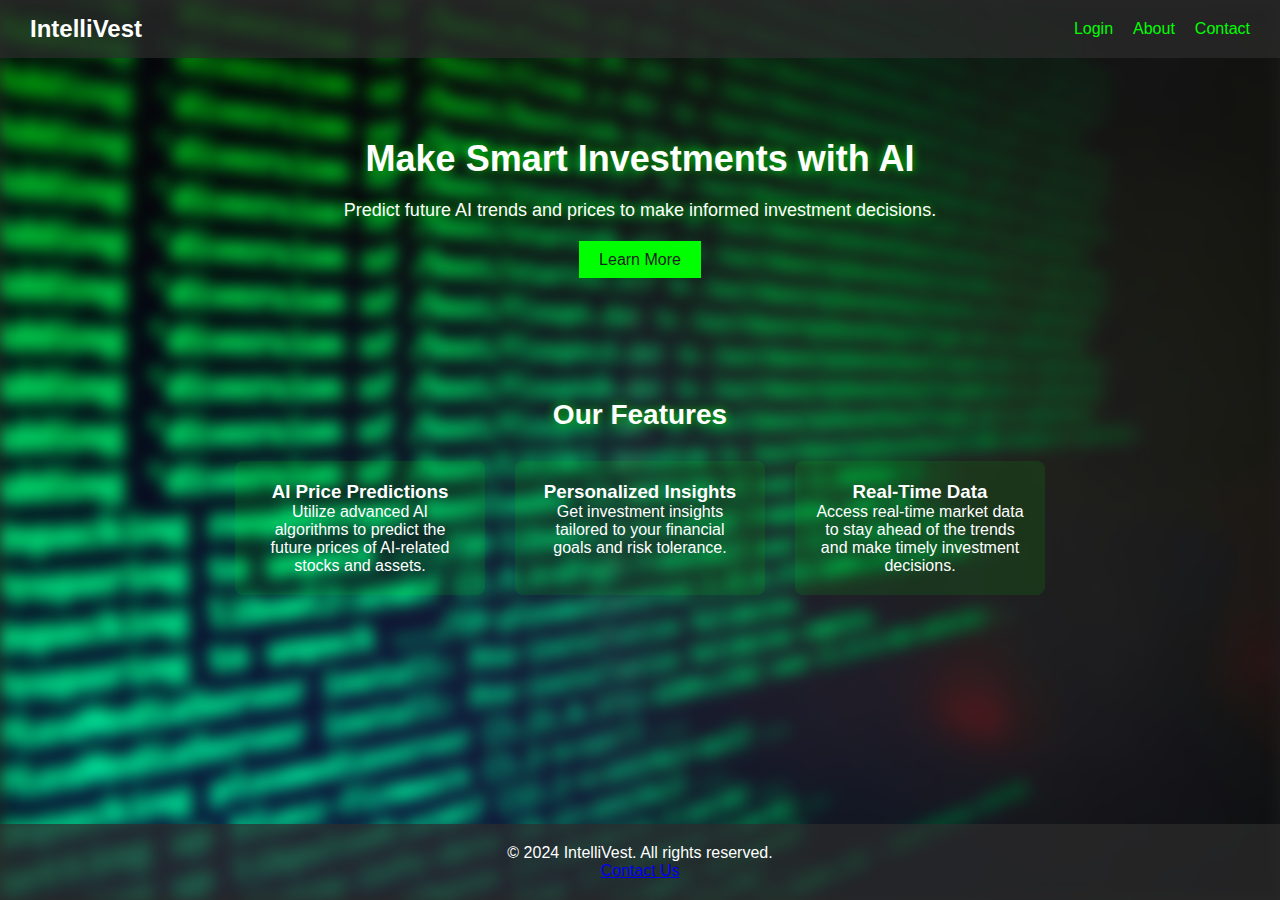
<file: index.html>
<!DOCTYPE html>
<html lang="en">
<head>
    <meta charset="UTF-8">
    <meta name="viewport" content="width=device-width, initial-scale=1.0">
    <title>IntelliVest - Smart Investment with AI</title>
    <link rel="stylesheet" href="styles.css">
</head>
<body>
    <header>
        <div class="logo">IntelliVest</div>
        <nav>
            <ul>
                <li><a href="Login.html">Login</a></li>
                <li><a href="about.html">About</a></li>
                <li><a href="contact.html">Contact</a></li>
            </ul>
        </nav>
    </header>

    <section class="hero">
        <div class="hero-text">
            <h1>Make Smart Investments with AI</h1>
            <p>Predict future AI trends and prices to make informed investment decisions.</p>
            <a href="about.html" class="cta-button">Learn More</a>
        </div>
    </section>

    <section class="features">
        <h2>Our Features</h2>
        <div class="feature-list">
            <div class="feature-item">
                <h3>AI Price Predictions</h3>
                <p>Utilize advanced AI algorithms to predict the future prices of AI-related stocks and assets.</p>
            </div>
            <div class="feature-item">
                <h3>Personalized Insights</h3>
                <p>Get investment insights tailored to your financial goals and risk tolerance.</p>
            </div>
            <div class="feature-item">
                <h3>Real-Time Data</h3>
                <p>Access real-time market data to stay ahead of the trends and make timely investment decisions.</p>
            </div>
        </div>
    </section>

    <footer>
        <p>&copy; 2024 IntelliVest. All rights reserved.</p>
        <p><a href="contact.html">Contact Us</a></p>
    </footer>
</body>
</html>
</file>
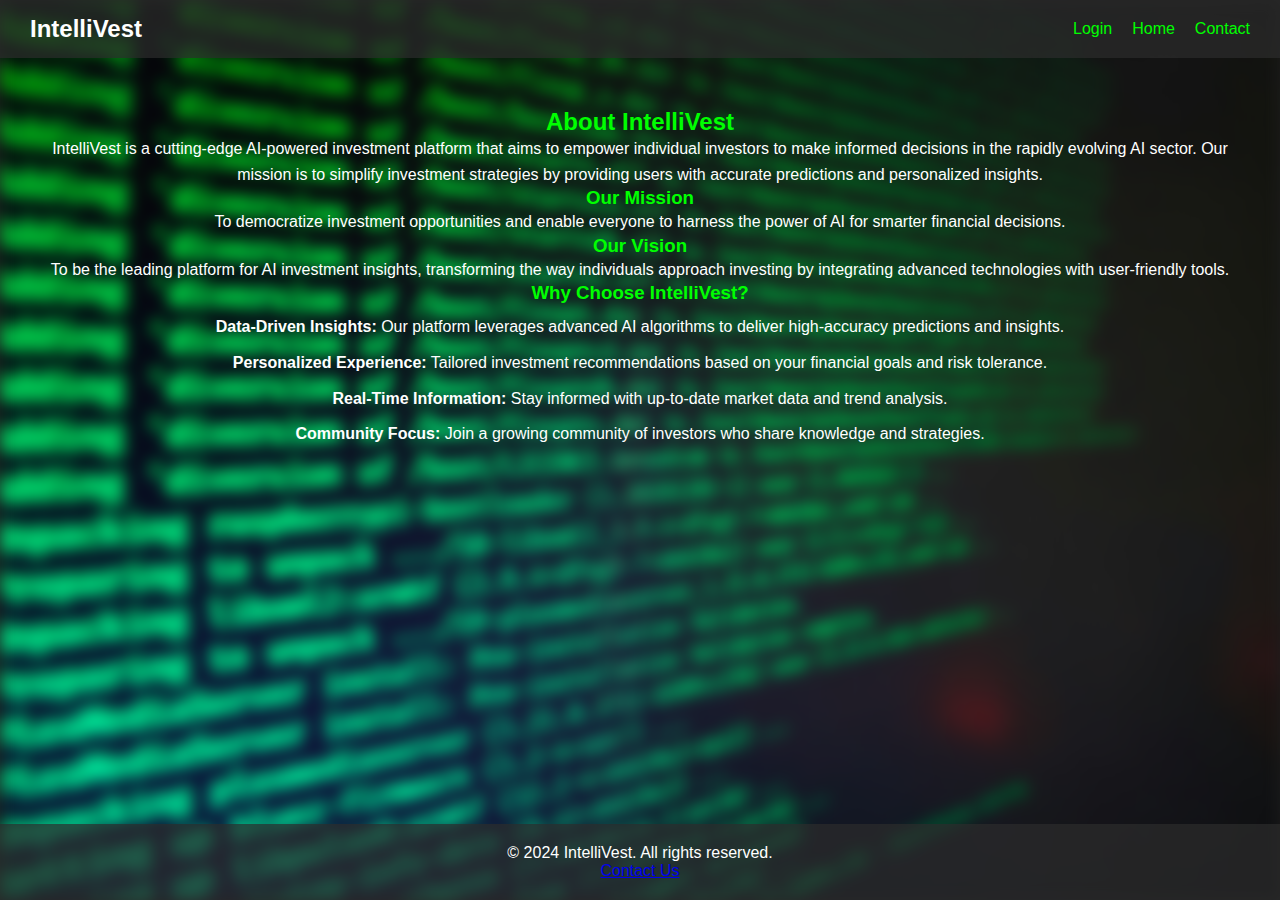
<file: about.html>
<!DOCTYPE html>
<html lang="en">
<head>
    <meta charset="UTF-8">
    <meta name="viewport" content="width=device-width, initial-scale=1.0">
    <title>IntelliVest - Smart Investment with AI</title>
    <link rel="stylesheet" href="styles.css">
</head>
<body>
    <header>
        <div class="logo">IntelliVest</div>
        <nav>
            <ul>
                <li><a href="Login.html">Login</a></li>
                <li><a href="index.html">Home</a></li>
                <li><a href="contact.html">Contact</a></li>
            </ul>
        </nav>
    </header>

    <section class="about">
        <h2>About IntelliVest</h2>
        <p>IntelliVest is a cutting-edge AI-powered investment platform that aims to empower individual investors to make informed decisions in the rapidly evolving AI sector. Our mission is to simplify investment strategies by providing users with accurate predictions and personalized insights.</p>

        <h3>Our Mission</h3>
        <p>To democratize investment opportunities and enable everyone to harness the power of AI for smarter financial decisions.</p>

        <h3>Our Vision</h3>
        <p>To be the leading platform for AI investment insights, transforming the way individuals approach investing by integrating advanced technologies with user-friendly tools.</p>

        <h3>Why Choose IntelliVest?</h3>
        <ul>
            <li><strong>Data-Driven Insights:</strong> Our platform leverages advanced AI algorithms to deliver high-accuracy predictions and insights.</li>
            <li><strong>Personalized Experience:</strong> Tailored investment recommendations based on your financial goals and risk tolerance.</li>
            <li><strong>Real-Time Information:</strong> Stay informed with up-to-date market data and trend analysis.</li>
            <li><strong>Community Focus:</strong> Join a growing community of investors who share knowledge and strategies.</li>
        </ul>
    </section>

    <footer>
        <p>&copy; 2024 IntelliVest. All rights reserved.</p>
        <p><a href="contact.html">Contact Us</a></p>
    </footer>
</body>
</html>
</file>
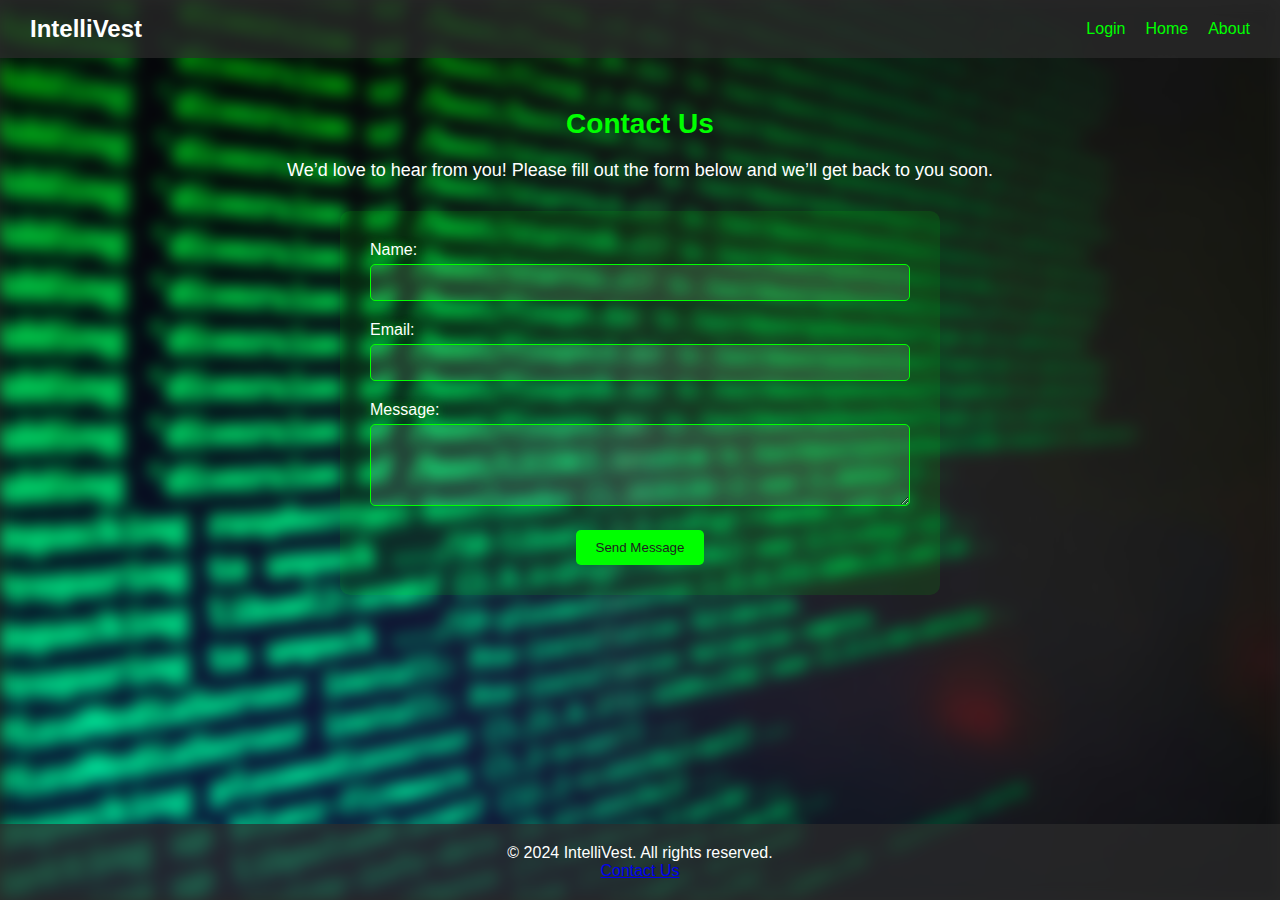
<file: contact.html>
<!DOCTYPE html>
<html lang="en">
<head>
    <meta charset="UTF-8">
    <meta name="viewport" content="width=device-width, initial-scale=1.0">
    <title>Contact Us - IntelliVest</title>
    <link rel="stylesheet" href="styles.css">
</head>
<body>
    <header>
        <div class="logo">IntelliVest</div>
        <nav>
            <ul>
                <li><a href="login.html">Login</a></li>
                <li><a href="index.html">Home</a></li>
                <li><a href="about.html">About</a></li>
            </ul>
        </nav>
    </header>

    <div class="container">
        <section class="contact">
            <h2>Contact Us</h2>
            <p>We’d love to hear from you! Please fill out the form below and we’ll get back to you soon.</p>
            <div class="contact-form">
                <form action="#" method="post">
                    <div class="form-group">
                        <label for="name">Name:</label>
                        <input type="text" id="name" name="name" required>
                    </div>
                    <div class="form-group">
                        <label for="email">Email:</label>
                        <input type="email" id="email" name="email" required>
                    </div>
                    <div class="form-group">
                        <label for="message">Message:</label>
                        <textarea id="message" name="message" rows="4" required></textarea>
                    </div>
                    <button type="submit" class="contact-button" href="sentmessage.html">Send Message</button>
                </form>
            </div>
        </section>
    </div>

    <footer>
        <p>© 2024 IntelliVest. All rights reserved.</p>
        <p><a href="contact.html">Contact Us</a></p>
    </footer>
</body>
</html>
</file>
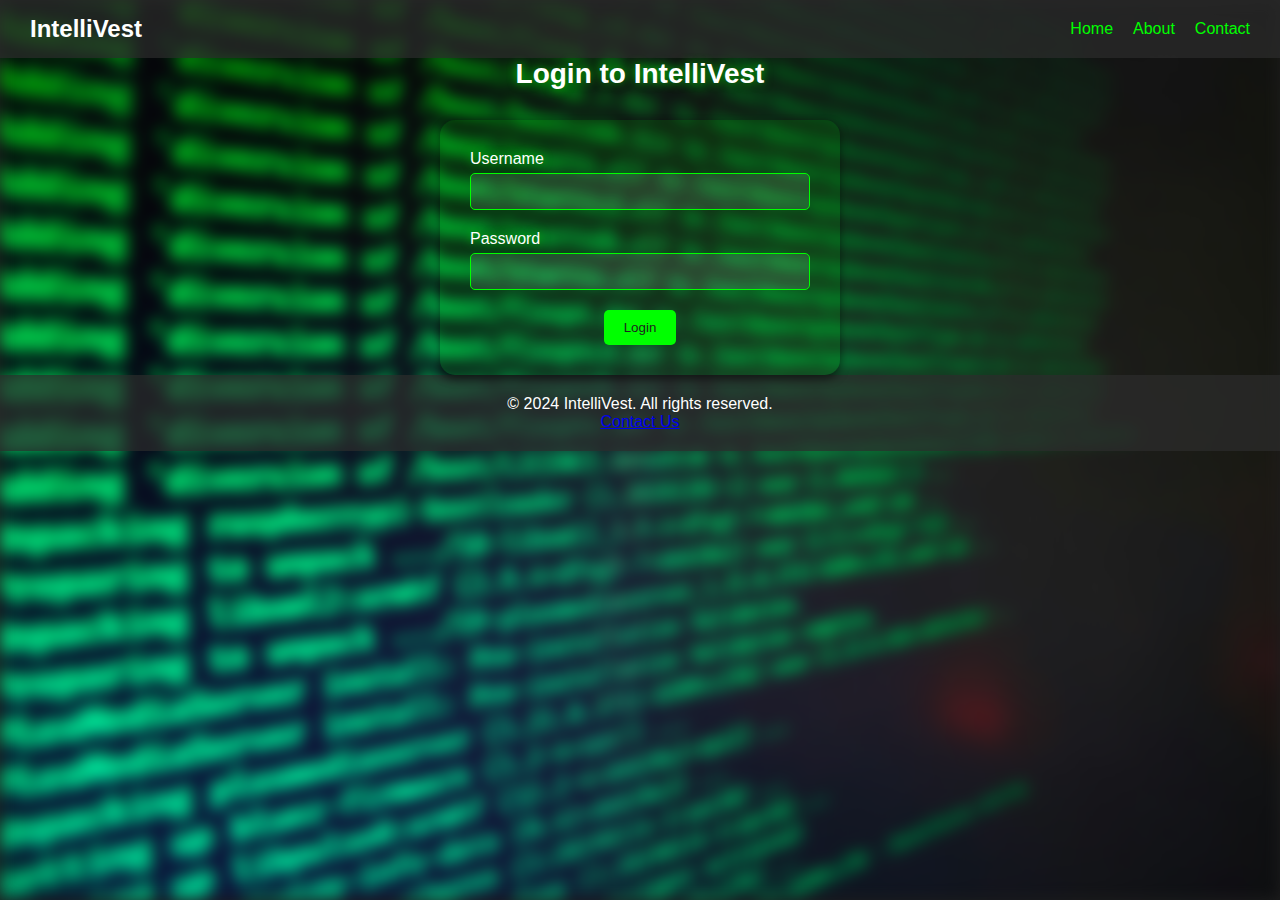
<file: login.html>
<!DOCTYPE html>
<html lang="en">
<head>
    <meta charset="UTF-8">
    <meta name="viewport" content="width=device-width, initial-scale=1.0">
    <title>Login - IntelliVest</title>
    <link rel="stylesheet" href="styles.css"> <!-- Linking the existing CSS -->
</head>
<body>
    <div class="container"> <!-- Added container -->
        <header>
            <div class="logo">IntelliVest</div>
            <nav>
                <ul>
                    <li><a href="index.html">Home</a></li>
                    <li><a href="about.html">About</a></li>
                    <li><a href="contact.html">Contact</a></li>
                </ul>
            </nav>
        </header>

        <section class="login">
            <h2>Login to IntelliVest</h2>
            <div class="login-bubble">
                <form>
                    <div class="form-group">
                        <label for="username">Username</label>
                        <input type="text" id="username" required>
                    </div>
                    <div class="form-group">
                        <label for="password">Password</label>
                        <input type="password" id="password" required>
                    </div>
                    <button type="submit" class="login-button">Login</button>
                </form>
            </div>
        </section>
        <div class = 'footer'>
        <footer>
            <p>&copy; 2024 IntelliVest. All rights reserved.</p>
            <p><a href="contact.html">Contact Us</a></p>
        </footer>
        </div>
    </div>
</body>
</html>
</file>
<file: styles.css>
/* Basic Reset */
* {
    margin: 0;
    padding: 0;
    box-sizing: border-box;
}

/* Body Styling */
body {
    font-family: Arial, sans-serif;
    color: #fff; /* White text for dark theme */
    background-color: #1e1e1e; /* Dark background */
    display: flex; /* Flexbox layout */
    flex-direction: column; /* Stack children vertically */
    min-height: 100vh; /* Make body at least full viewport height */
    position: relative; /* Position context for background */
}
.container {
    flex: 1; /* Allow the main content to grow and fill space */
    position: relative; /* Position context for child elements */
}
/* Background Image */
body::before {
    content: '';
    position: absolute;
    top: 0;
    left: 0;
    right: 0;
    bottom: 0;
    background-image: url('background.jpg'); /* Your background image */
    background-size: cover; /* Cover the entire body */
    background-position: center; /* Center the image */
    filter: blur(8px); /* Apply blur effect */
    z-index: -1; /* Place behind other content */
}

/* Container to manage content layout */
.container {
    flex: 1; /* Allow the main content to grow and fill space */
    position: relative; /* Position context for child elements */
}

/* Header Styling */
header {
    display: flex;
    justify-content: space-between;
    align-items: center;
    padding: 15px 30px;
    background-color: rgba(44, 44, 44, 0.7); /* Semi-transparent header background */
}

header .logo {
    font-size: 24px;
    font-weight: bold;
}

header nav ul {
    list-style: none;
    display: flex;
    gap: 20px;
}

header nav ul li a {
    color: #00ff00; /* Hacker green for links */
    text-decoration: none;
}

/* Hero Section */
.hero {
    color: #fff; /* White text for the hero section */
    padding: 80px 30px;
    text-align: center;
}

/* Hero Text Styling */
.hero-text h1 {
    font-size: 36px;
    margin-bottom: 20px;
    text-shadow: 0 0 10px rgba(0, 255, 0, 0.7); /* Text shadow for readability */
}

.hero-text p {
    font-size: 18px;
    margin-bottom: 30px;
    text-shadow: 0 0 10px rgba(0, 255, 0, 0.7); /* Text shadow for readability */
}

.cta-button {
    background-color: #00ff00; /* Hacker green button */
    color: #1e1e1e; /* Dark text for button */
    padding: 10px 20px;
    text-decoration: none;
}

/* Features Section */
/* Features Section */
.features {
    padding: 50px 30px;
    text-align: center;
    /* Remove any background color to allow blurred background to show through */
}

.features h2 {
    font-size: 28px;
    margin-bottom: 30px;
    text-shadow: 0 0 10px rgba(0, 255, 0, 0.7); /* Text shadow for readability */
}

.feature-list {
    display: flex;
    gap: 30px;
    justify-content: center;
    flex-wrap: wrap;
}

.feature-item {
    background-color: rgba(0, 255, 0, 0.1); /* Transparent hacker green */
    padding: 20px;
    border-radius: 8px;
    width: 250px;
    transition: transform 0.3s ease;
}

/* Hover effect to make the features float */
.feature-item:hover {
    transform: translateY(-10px);
    box-shadow: 0 8px 16px rgba(0, 0, 0, 0.2);
}

/* About Section */
.about {
    padding: 50px 30px;
    text-align: center; /* Center all text */
}

.about h2, .about h3 {
    color: #00ff00; /* Hacker green headings */
    text-align: center; /* Center headings explicitly */
}

.about p, .about ul {
    font-size: 16px;
    line-height: 1.6;
    text-align: center; /* Center paragraph and list items */
}

.about ul {
    list-style: none; /* Remove bullet points */
    padding: 0;
    text-align: center; /* Center list */
}

.about ul li {
    margin: 10px 0;
}


/* Login Section */
.login {
    text-align: center;
    flex: 1;
}

/* Center the login bubble */
.login-bubble {
    background-color: rgba(0, 255, 0, 0.1); /* Transparent hacker green */
    padding: 30px;
    border-radius: 15px;
    box-shadow: 0 4px 8px rgba(0, 0, 0, 0.5);
    max-width: 400px;
    width: 100%;
}


.login h2 {
    font-size: 28px;
    margin-bottom: 30px;
    text-shadow: 0 0 10px rgba(0, 255, 0, 0.7); /* Text shadow for readability */
}

.login-bubble {
    background-color: rgba(0, 255, 0, 0.1); /* Transparent hacker green for the login bubble */
    padding: 30px;
    border-radius: 15px;
    box-shadow: 0 4px 8px rgba(0, 0, 0, 0.5);
    display: inline-block;
}

/* Form Styling */
.form-group {
    margin-bottom: 20px;
    text-align: left;
}

.form-group label {
    display: block;
    margin-bottom: 5px;
    text-shadow: 0 0 10px rgba(0, 255, 0, 0.7); /* Text shadow for label readability */
}

.form-group input {
    width: 100%;
    padding: 10px;
    border: 1px solid #00ff00; /* Hacker green border */
    border-radius: 5px;
    background-color: rgba(255, 255, 255, 0.1); /* Light background with transparency */
    color: #fff; /* White text */
}

.login-button {
    background-color: #00ff00; /* Hacker green for login button */
    color: #1e1e1e; /* Dark text for button */
    padding: 10px 20px;
    border: none;
    border-radius: 5px;
    cursor: pointer;
}

/* Contact Section */
.contact {
    padding: 50px 30px;
    text-align: center; /* Center text */
}

.contact h2 {
    font-size: 28px;
    margin-bottom: 20px;
    color: #00ff00; /* Hacker green */
}

.contact p {
    font-size: 18px;
    margin-bottom: 30px;
}

.contact-form {
    max-width: 600px;
    margin: 0 auto; /* Center the form */
    background-color: rgba(0, 255, 0, 0.1); /* Transparent hacker green */
    padding: 30px;
    border-radius: 10px;
}

.form-group {
    margin-bottom: 20px;
    text-align: left;
}

.form-group label {
    display: block;
    margin-bottom: 5px;
    color: #fff;
}

.form-group input,
.form-group textarea {
    width: 100%;
    padding: 10px;
    border: 1px solid #00ff00; /* Hacker green border */
    border-radius: 5px;
    background-color: rgba(255, 255, 255, 0.1); /* Light background with transparency */
    color: #fff;
}

.contact-button {
    background-color: #00ff00; /* Hacker green button */
    color: #1e1e1e; /* Dark text for button */
    padding: 10px 20px;
    border: none;
    border-radius: 5px;
    cursor: pointer;
    transition: background-color 0.3s ease;
}

.contact-button:hover {
    background-color: #32cd32; /* Lighter green on hover */
}

/* Footer Styling */
footer {
    background-color: rgba(44, 44, 44, 0.7); /* Semi-transparent footer background */
    color: #fff;
    text-align: center;
    padding: 20px;
    margin-top: auto; /* Push the footer to the bottom */
}
</file>
